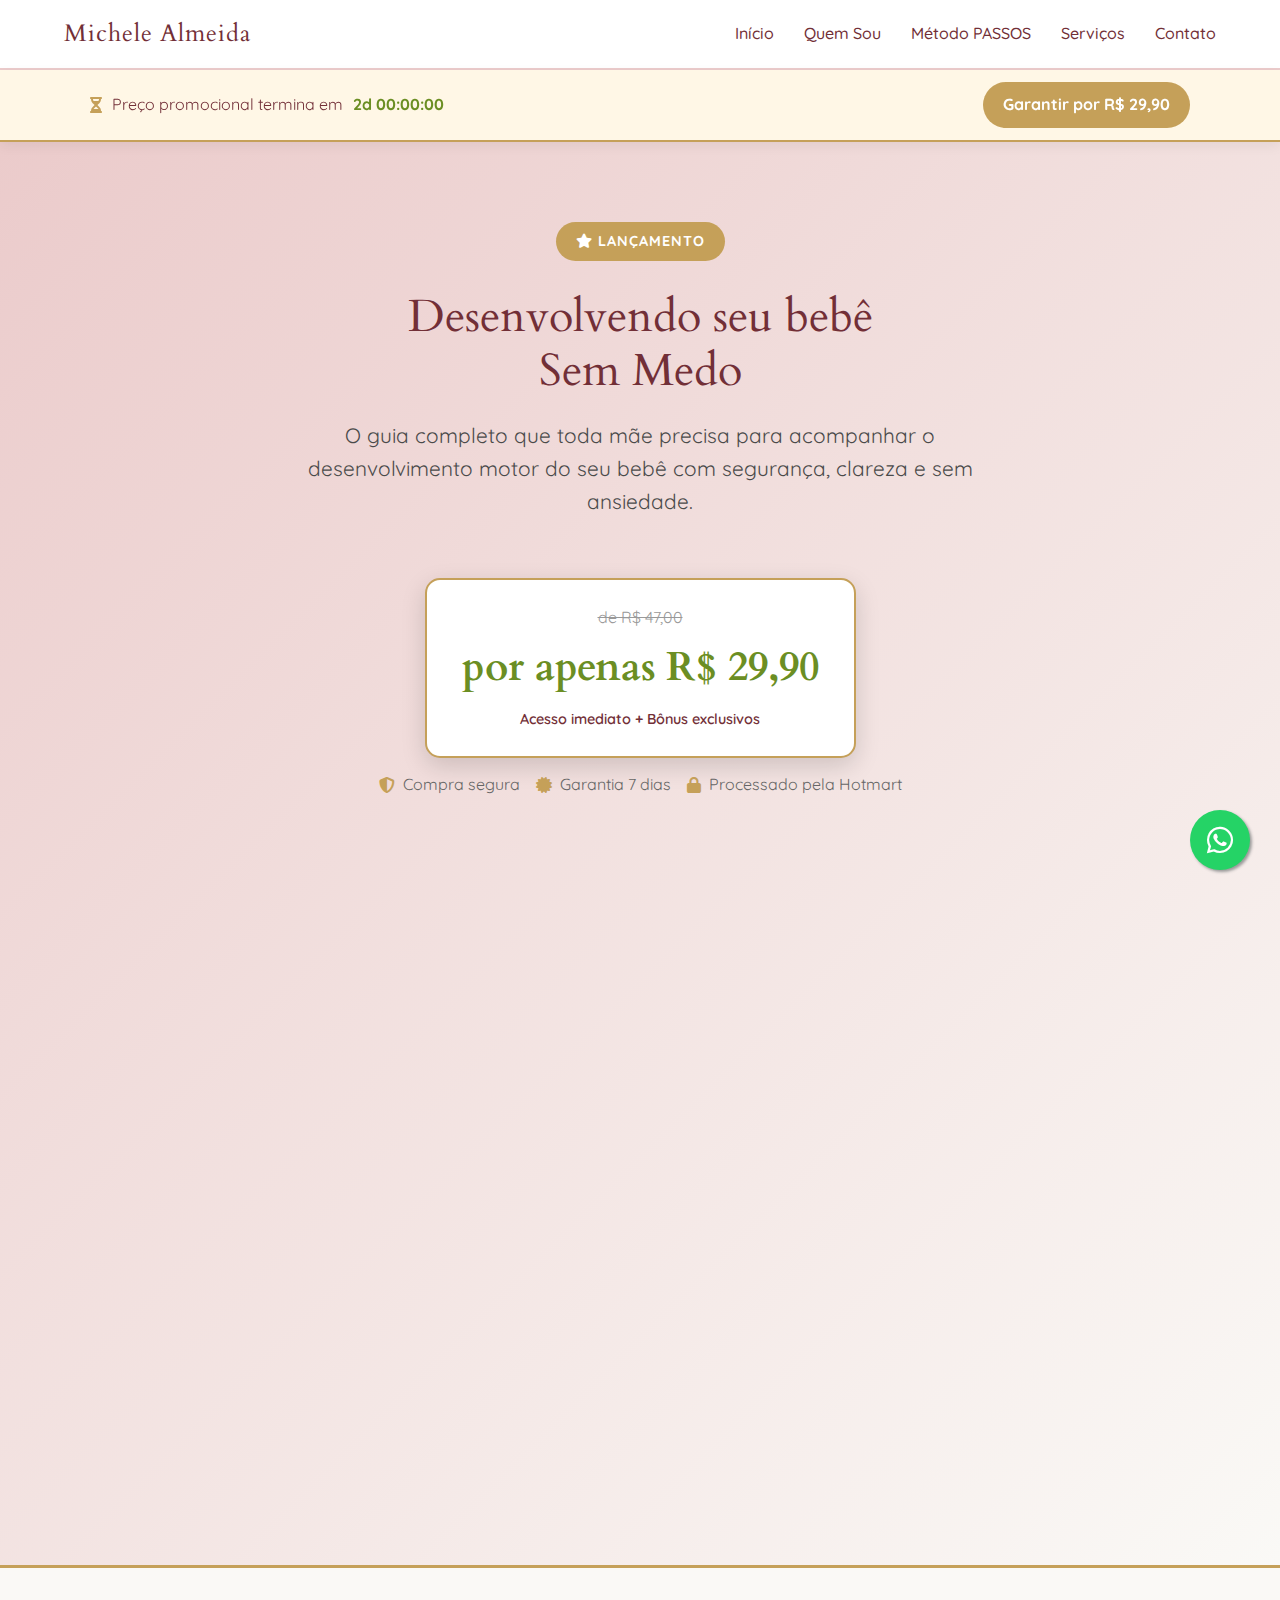
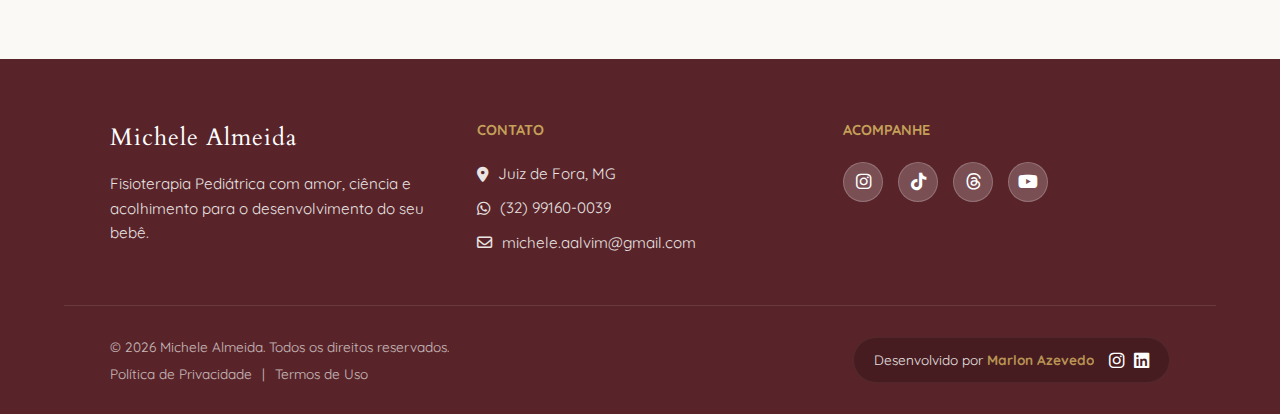
<file: ebook.html>
<!DOCTYPE html>
<html lang="pt-br">
<head>
    <meta charset="UTF-8">
    <meta name="viewport" content="width=device-width, initial-scale=1.0">
    <meta name="theme-color" content="#722F37">
    
    <title>Ebook: Desenvolvendo seu bebê Sem Medo | Michele Almeida</title>
    <link rel="icon" href="favicon.png" type="image/png">
    <meta name="description" content="Garanta seu ebook com marcos motores, atividades práticas e sinais de alerta. Acesso imediato via Hotmart.">
    <meta name="keywords" content="ebook gratuito, desenvolvimento infantil, marcos motores, fisioterapia pediátrica, michele almeida">

    <meta property="og:type" content="website">
    <link rel="canonical" href="https://www.michelealmeida.com.br/ebook.html">
    <meta property="og:title" content="Ebook: Desenvolvendo seu bebê Sem Medo">
    <meta property="og:description" content="Guia completo para acompanhar o desenvolvimento do seu bebê com segurança e sem ansiedade. Acesso imediato via Hotmart.">
    <meta property="og:image" content="https://www.michelealmeida.com.br/mokap-ebook.jpg">
        <script type="application/ld+json">
        {
            "@context": "https://schema.org",
            "@type": "Product",
            "name": "Ebook: Desenvolvendo seu bebê Sem Medo",
            "image": "https://www.michelealmeida.com.br/mokap-ebook.jpg",
            "description": "Guia prático com marcos motores, sinais de alerta e atividades para estimular seu bebê com segurança.
            ",
            "brand": {"@type": "Brand", "name": "Michele Almeida"},
            "offers": {
                "@type": "Offer",
                "url": "https://pay.hotmart.com/H103855095D",
                "priceCurrency": "BRL",
                "price": "29.90",
                "availability": "https://schema.org/InStock"
            }
        }
        </script>
    
    <link rel="preconnect" href="https://fonts.googleapis.com" crossorigin>
    <link rel="preconnect" href="https://fonts.gstatic.com" crossorigin>
    <link rel="preconnect" href="https://cdnjs.cloudflare.com" crossorigin>
    
    <link rel="stylesheet" href="https://cdnjs.cloudflare.com/ajax/libs/font-awesome/6.5.1/css/all.min.css">
    <link href="https://unpkg.com/aos@2.3.1/dist/aos.css" rel="stylesheet">
    <link rel="stylesheet" href="style.css">

    <style>
        /* --- ESTILOS ESPECÍFICOS DA LANDING PAGE DO EBOOK --- */
        
        .ebook-hero {
            background: linear-gradient(135deg, var(--rose) 0%, var(--off-white) 100%);
            padding: 80px 20px 60px 20px;
            text-align: center;
            border-bottom: 3px solid var(--dourado);
        }

        .ebook-hero h1 {
            font-size: 2.8rem;
            margin-bottom: 20px;
            color: var(--vinho);
            line-height: 1.2;
        }

        .ebook-hero .subtitle {
            font-size: 1.3rem;
            color: var(--texto-escuro);
            margin-bottom: 40px;
            max-width: 700px;
            margin-left: auto;
            margin-right: auto;
        }

        .ebook-badge {
            display: inline-block;
            background-color: var(--dourado);
            color: white;
            padding: 8px 20px;
            border-radius: 30px;
            font-weight: bold;
            font-size: 0.9rem;
            margin-bottom: 30px;
            text-transform: uppercase;
            letter-spacing: 1px;
        }

        .price-tag {
            background: white;
            padding: 25px 35px;
            border-radius: 15px;
            box-shadow: 0 8px 25px rgba(0,0,0,0.15);
            display: inline-block;
            margin-top: 20px;
            border: 2px solid var(--dourado);
        }

        .price-from {
            display: block;
            font-size: 1rem;
            color: #999;
            text-decoration: line-through;
            margin-bottom: 5px;
        }

        .price-now {
            display: block;
            font-size: 2.5rem;
            color: var(--verde);
            font-weight: bold;
            font-family: 'Cardo', serif;
            margin-bottom: 8px;
        }

        .price-note {
            display: block;
            font-size: 0.9rem;
            color: var(--vinho);
            font-weight: 600;
        }

        /* --- URGENCY BAR (BARRA DE URGÊNCIA) --- */
        .urgency-bar {
            position: sticky;
            top: 0;
            z-index: 1001;
            background: #fff7e6;
            border-bottom: 2px solid var(--dourado);
            padding: 12px 20px;
            box-shadow: 0 4px 12px rgba(0,0,0,0.06);
        }
        .urgency-content { 
            display: flex; 
            align-items: center; 
            justify-content: space-between; 
            gap: 15px; 
            flex-wrap: wrap; 
            max-width: 1100px; 
            margin: 0 auto; 
        }
        .urgency-left { display: inline-flex; align-items: center; gap: 10px; color: var(--vinho); }
        .urgency-left i { color: var(--dourado); }
        .countdown { display: inline-flex; align-items: center; gap: 8px; font-weight: 700; color: var(--verde); }
        .btn-urgency { 
            background: var(--dourado); color: #fff; border-radius: 30px; 
            padding: 10px 20px; text-decoration: none; font-weight: 700; 
        }
        .btn-urgency:hover { background: #d4b16a; }

        .ebook-cover {
            max-width: 400px;
            margin: 40px auto;
            padding: 20px;
            background: white;
            border-radius: 20px;
            box-shadow: 0 15px 40px rgba(0,0,0,0.1);
            position: relative;
        }

        .ebook-cover img {
            width: 100%;
            border-radius: 10px;
            border: 2px solid var(--rose);
        }

        .book-mockup {
            background: white;
            padding: 30px;
            border-radius: 15px;
            box-shadow: 0 10px 30px rgba(0,0,0,0.08);
            display: flex;
            align-items: center;
            justify-content: center;
            min-height: 500px;
            border: 2px solid var(--rose);
        }

        .book-placeholder {
            text-align: center;
            color: var(--vinho);
        }

        .book-placeholder i {
            font-size: 8rem;
            color: var(--dourado);
            margin-bottom: 20px;
            opacity: 0.7;
        }

        /* CTA Principal */
        .cta-section {
            background-color: var(--vinho);
            color: white;
            padding: 60px 20px;
            text-align: center;
        }

        .cta-section h2 {
            color: white;
            font-size: 2.2rem;
            margin-bottom: 20px;
        }

        .cta-section p {
            font-size: 1.1rem;
            margin-bottom: 40px;
            max-width: 600px;
            margin-left: auto;
            margin-right: auto;
        }

        .btn-cta-large {
            display: inline-flex;
            align-items: center;
            gap: 15px;
            background-color: var(--dourado);
            color: white;
            padding: 20px 50px;
            border-radius: 50px;
            text-decoration: none;
            font-weight: bold;
            font-size: 1.2rem;
            transition: all 0.3s;
            box-shadow: 0 5px 20px rgba(0,0,0,0.2);
        }

        .btn-cta-large:hover {
            transform: translateY(-3px);
            box-shadow: 0 8px 25px rgba(0,0,0,0.3);
            background-color: #d4b16a;
        }

        /* O que você vai aprender */
        .benefits-section {
            padding: 80px 20px;
            background-color: white;
        }

        .benefits-grid {
            display: grid;
            grid-template-columns: repeat(auto-fit, minmax(260px, 1fr));
            gap: 20px;
            max-width: 900px;
            margin: 40px auto 0 auto;
        }

        .benefit-card {
            background: white;
            padding: 25px 20px;
            border-radius: 12px;
            text-align: left;
            border: 1px solid #e8e8e8;
            transition: all 0.3s ease;
            box-shadow: 0 2px 8px rgba(0,0,0,0.04);
        }

        .benefit-card:hover {
            transform: translateY(-3px);
            box-shadow: 0 8px 20px rgba(0,0,0,0.1);
            border-color: var(--dourado);
        }

        .benefit-card i {
            font-size: 2rem;
            color: var(--verde);
            background: #f0f7f0;
            width: 50px;
            height: 50px;
            border-radius: 50%;
            display: flex;
            align-items: center;
            justify-content: center;
            margin-bottom: 15px;
        }

        .benefit-card h3 {
            font-size: 1.15rem;
            margin-bottom: 8px;
            color: var(--vinho);
            font-family: 'Cardo', serif;
        }

        .benefit-card p {
            color: #666;
            line-height: 1.5;
            font-size: 0.95rem;
        }

        /* Lista de conteúdos */
        .content-section {
            background: linear-gradient(to bottom, var(--off-white), white);
            padding: 80px 20px;
        }

        .content-list {
            max-width: 800px;
            margin: 40px auto 0 auto;
            background: white;
            border-radius: 15px;
            padding: 30px;
            box-shadow: 0 5px 20px rgba(0,0,0,0.08);
            border: 1px solid #e8e8e8;
        }

        .content-item {
            display: flex;
            align-items: flex-start;
            gap: 18px;
            margin-bottom: 20px;
            padding-bottom: 20px;
            border-bottom: 1px solid #f0f0f0;
        }

        .content-item:last-child {
            border-bottom: none;
            margin-bottom: 0;
            padding-bottom: 0;
        }

        .content-icon {
            background-color: var(--verde);
            color: white;
            min-width: 45px;
            width: 45px;
            height: 45px;
            border-radius: 50%;
            display: flex;
            align-items: center;
            justify-content: center;
            font-size: 1.3rem;
            flex-shrink: 0;
        }

        .content-text h4 {
            color: var(--vinho);
            margin-bottom: 5px;
            font-size: 1.05rem;
            font-family: 'Cardo', serif;
        }

        .content-text p {
            color: #666;
            line-height: 1.5;
            font-size: 0.9rem;
        }

        /* Para quem é */
        .target-section {
            background-color: var(--rose);
            padding: 60px 20px;
            text-align: center;
        }

        .target-section h2 {
            margin-bottom: 40px;
        }

        .target-tags {
            display: flex;
            flex-wrap: wrap;
            gap: 15px;
            justify-content: center;
            max-width: 900px;
            margin: 0 auto;
        }

        .tag {
            background-color: white;
            color: var(--vinho);
            padding: 12px 25px;
            border-radius: 25px;
            font-weight: 600;
            border: 2px solid var(--dourado);
            display: inline-flex;
            align-items: center;
            gap: 10px;
        }

        .tag i {
            color: var(--verde);
        }

        /* Responsividade */
        @media (max-width: 768px) {
            .urgency-content { justify-content: center; text-align: center; }
            .ebook-hero h1 {
                font-size: 2rem;
            }

            .ebook-hero .subtitle {
                font-size: 1.1rem;
            }

            .btn-cta-large {
                padding: 18px 35px;
                font-size: 1rem;
            }

            .benefits-grid {
                grid-template-columns: 1fr;
            }

            .content-list {
                padding: 25px;
            }
        }
    </style>
</head>

<body>

    <header>
        <a href="index.html" class="logo">Michele Almeida</a>
        <nav>
            <ul>
                <li><a href="index.html">Início</a></li>
                <li><a href="sobre.html">Quem Sou</a></li>
                <li><a href="metodo.html">Método PASSOS</a></li>
                <li><a href="servicos.html">Serviços</a></li>
                <li><a href="index.html#contato">Contato</a></li>
            </ul>
        </nav>
    </header>

    <!-- BARRA DE URGÊNCIA -->
    <div class="urgency-bar" role="region" aria-label="Oferta por tempo limitado">
        <div class="urgency-content">
            <div class="urgency-left">
                <i class="fas fa-hourglass-half"></i>
                <span>Preço promocional termina em</span>
                <span class="countdown" id="countdown-timer" aria-live="polite">--:--:--</span>
            </div>
            <a href="#" class="btn-urgency btn-comprar-hotmart" target="_blank" rel="noopener noreferrer">Garantir por R$ 29,90</a>
        </div>
    </div>

    <!-- HERO DO EBOOK -->
    <section class="ebook-hero" data-aos="fade-down">
        <div class="container">
            <div class="ebook-badge">
                <i class="fas fa-star"></i> Lançamento
            </div>
            <h1>Desenvolvendo seu bebê<br>Sem Medo</h1>
            <p class="subtitle">
                O guia completo que toda mãe precisa para acompanhar o desenvolvimento motor do seu bebê com segurança, clareza e sem ansiedade.
            </p>
            <div class="price-tag">
                <span class="price-from">de R$ 47,00</span>
                <span class="price-now">por apenas R$ 29,90</span>
                <span class="price-note">Acesso imediato + Bônus exclusivos</span>
            </div>
            <div class="trust-row" style="margin-top: 14px; display: flex; gap: 16px; align-items: center; justify-content: center; flex-wrap: wrap;">
                <span style="display:inline-flex; align-items:center; gap:8px; color:#666;"><i class="fas fa-shield-alt" style="color:var(--dourado);"></i> Compra segura</span>
                <span style="display:inline-flex; align-items:center; gap:8px; color:#666;"><i class="fas fa-certificate" style="color:var(--dourado);"></i> Garantia 7 dias</span>
                <span style="display:inline-flex; align-items:center; gap:8px; color:#666;"><i class="fas fa-lock" style="color:var(--dourado);"></i> Processado pela Hotmart</span>
            </div>
        </div>

        <!-- Mockup do Ebook -->
        <div class="container">
            <div class="ebook-cover" data-aos="zoom-in" data-aos-delay="200">
                <div class="book-mockup">
                    <img src="mokap-ebook.jpg" alt="Capa do ebook Desenvolvendo seu bebê Sem Medo" loading="lazy" decoding="async" style="width: 100%; border-radius: 10px; border: 2px solid var(--rose);">
                </div>
            </div>
        </div>
    </section>

    <!-- CTA PRINCIPAL -->
    <section class="cta-section" data-aos="fade-up">
        <div class="container">
            <h2>Garanta seu Ebook Agora</h2>
            <p>Acesso imediato após a compra. Pagamento 100% seguro via Hotmart. <strong>Oferta termina em <span id="countdown-inline-1">--:--:--</span></strong></p>
            <a href="#" id="btn-comprar-hotmart" class="btn-cta-large" target="_blank" rel="noopener noreferrer">
                <i class="fas fa-shopping-cart"></i> Comprar por R$ 29,90
            </a>
            <p style="font-size: 0.9rem; margin-top: 20px; opacity: 0.8;">
                <i class="fas fa-shield-alt"></i> Garantia de 7 dias ou seu dinheiro de volta
            </p>
        </div>
    </section>

    <!-- O QUE VOCÊ VAI APRENDER -->
    <section class="benefits-section" data-aos="fade-up">
        <div class="container" style="text-align: center;">
            <h2>O que você vai aprender</h2>
            <p style="max-width: 700px; margin: 10px auto 0 auto; color: #666; font-size: 1.1rem;">
                Um guia prático e objetivo para você ter clareza e segurança em cada etapa
            </p>

            <div class="benefits-grid">
                
                <div class="benefit-card" data-aos="fade-up" data-aos-delay="100">
                    <i class="fas fa-chart-line"></i>
                    <h3>Marcos Motores</h3>
                    <p>Saiba exatamente o que esperar em cada fase do desenvolvimento, do nascimento até andar.</p>
                </div>

                <div class="benefit-card" data-aos="fade-up" data-aos-delay="200">
                    <i class="fas fa-exclamation-triangle"></i>
                    <h3>Sinais de Alerta</h3>
                    <p>Identifique quando procurar ajuda profissional e o que observar no dia a dia.</p>
                </div>

                <div class="benefit-card" data-aos="fade-up" data-aos-delay="300">
                    <i class="fas fa-hands-helping"></i>
                    <h3>Atividades Práticas</h3>
                    <p>Exercícios e brincadeiras simples para estimular seu bebê em casa com segurança.</p>
                </div>

                <div class="benefit-card" data-aos="fade-up" data-aos-delay="100">
                    <i class="fas fa-baby"></i>
                    <h3>Posicionamento</h3>
                    <p>Como posicionar corretamente o bebê para dormir, brincar e evitar atrasos motores.</p>
                </div>

                <div class="benefit-card" data-aos="fade-up" data-aos-delay="200">
                    <i class="fas fa-check-circle"></i>
                    <h3>Checklist de Avaliação</h3>
                    <p>Ferramenta prática para acompanhar a evolução do seu bebê mês a mês.</p>
                </div>

                <div class="benefit-card" data-aos="fade-up" data-aos-delay="300">
                    <i class="fas fa-brain"></i>
                    <h3>Dicas de Especialista</h3>
                    <p>Conhecimento baseado em evidências científicas e anos de experiência clínica.</p>
                </div>

            </div>
        </div>
    </section>

    <!-- CONTEÚDO DETALHADO -->
    <section class="content-section" data-aos="fade-up">
        <div class="container" style="text-align: center;">
            <h2>O que tem dentro do ebook</h2>
            <p style="color: #666; margin-bottom: 20px;">Conteúdo completo e prático</p>

            <div class="content-list">
                
                <div class="content-item">
                    <div class="content-icon">
                        <i class="fas fa-star"></i>
                    </div>
                    <div class="content-text">
                        <h4>Introdução ao Desenvolvimento Motor</h4>
                        <p>Entenda como funciona o processo natural de desenvolvimento e por que cada etapa é importante.</p>
                    </div>
                </div>

                <div class="content-item">
                    <div class="content-icon">
                        <i class="fas fa-calendar-alt"></i>
                    </div>
                    <div class="content-text">
                        <h4>Marcos Motores Mês a Mês</h4>
                        <p>Linha do tempo detalhada com o que esperar em cada idade, do 0 aos 18 meses.</p>
                    </div>
                </div>

                <div class="content-item">
                    <div class="content-icon">
                        <i class="fas fa-search"></i>
                    </div>
                    <div class="content-text">
                        <h4>Sinais de Alerta e Quando Buscar Ajuda</h4>
                        <p>Aprenda a identificar quando algo não está evoluindo como esperado.</p>
                    </div>
                </div>

                <div class="content-item">
                    <div class="content-icon">
                        <i class="fas fa-gamepad"></i>
                    </div>
                    <div class="content-text">
                        <h4>Atividades e Estímulos para Casa</h4>
                        <p>Brincadeiras simples e eficazes para cada fase do desenvolvimento.</p>
                    </div>
                </div>

                <div class="content-item">
                    <div class="content-icon">
                        <i class="fas fa-bed"></i>
                    </div>
                    <div class="content-text">
                        <h4>Posicionamento Correto</h4>
                        <p>Como posicionar o bebê para dormir, brincar e prevenir problemas.</p>
                    </div>
                </div>

                <div class="content-item">
                    <div class="content-icon">
                        <i class="fas fa-clipboard-list"></i>
                    </div>
                    <div class="content-text">
                        <h4>Checklist de Acompanhamento</h4>
                        <p>Ferramenta prática em PDF para você imprimir e usar no dia a dia.</p>
                    </div>
                </div>

            </div>
        </div>
    </section>

    <!-- PARA QUEM É -->
    <section class="target-section" data-aos="fade-up">
        <div class="container">
            <h2>Este ebook é para você que é:</h2>
            
            <div class="target-tags">
                <span class="tag"><i class="fas fa-check"></i> Mãe de primeira viagem</span>
                <span class="tag"><i class="fas fa-check"></i> Gestante se preparando</span>
                <span class="tag"><i class="fas fa-check"></i> Pai presente e participativo</span>
                <span class="tag"><i class="fas fa-check"></i> Avó ou cuidadora</span>
                <span class="tag"><i class="fas fa-check"></i> Profissional da saúde</span>
                <span class="tag"><i class="fas fa-check"></i> Pessoa ansiosa com informações</span>
            </div>
        </div>
    </section>

    <!-- CTA FINAL -->
    <section class="cta-section" data-aos="fade-up">
        <div class="container">
            <h2>Comece Agora a Acompanhar o Desenvolvimento do Seu Bebê</h2>
            <p>Invista hoje e evite dúvidas amanhã. <strong>Preço promocional expira em <span id="countdown-inline-2">--:--:--</span></strong>.</p>
            <a href="#" class="btn-cta-large btn-comprar-hotmart" target="_blank" rel="noopener noreferrer">
                <i class="fas fa-shopping-cart"></i> Garantir Meu Ebook
            </a>
            <p style="font-size: 0.9rem; margin-top: 20px; opacity: 0.8;">
                <i class="fas fa-lock"></i> Pagamento processado pela Hotmart com total segurança
            </p>
        </div>
    </section>

    <!-- SOBRE A AUTORA -->
    <section style="padding: 80px 20px; background-color: white;" data-aos="fade-up">
        <div class="container" style="max-width: 900px; text-align: center;">
            <h2 style="margin-bottom: 30px;">Sobre a Autora</h2>
            
            <div style="display: flex; align-items: center; gap: 40px; flex-wrap: wrap; text-align: left;">
                <div style="flex: 1; min-width: 250px;">
                    <img src="MicheleProf.JPG" alt="Michele Almeida" loading="lazy" decoding="async" style="width: 100%; max-width: 300px; border-radius: 20px; border: 3px solid var(--rose); box-shadow: 0 10px 30px rgba(0,0,0,0.1);">
                </div>
                <div style="flex: 2; min-width: 300px;">
                    <h3 style="color: var(--vinho); margin-bottom: 15px;">Michele Almeida</h3>
                    <p style="color: var(--texto-escuro); line-height: 1.8; margin-bottom: 15px;">
                        Fisioterapeuta especialista em Desenvolvimento Motor Infantil, com anos de experiência clínica ajudando centenas de famílias a acompanharem o crescimento de seus bebês com segurança e sem neuras.
                    </p>
                    <p style="color: var(--texto-escuro); line-height: 1.8;">
                        Criadora do Método PASSOS e da Mentoria Premium, Michele combina evidência científica com acolhimento humano para transformar a ansiedade em conexão.
                    </p>
                </div>
            </div>
        </div>
    </section>

    <footer>
        <div class="footer-container container">
            <div class="footer-col">
                <h3 class="logo" style="color: #fff; margin-bottom: 15px;">Michele Almeida</h3>
                <p>Fisioterapia Pediátrica com amor, ciência e acolhimento para o desenvolvimento do seu bebê.</p>
            </div>
            <div class="footer-col">
                <h4>Contato</h4>
                <p><i class="fas fa-map-marker-alt"></i> Juiz de Fora, MG</p>
                <p><i class="fab fa-whatsapp"></i> (32) 99160-0039</p>
                <p><i class="far fa-envelope"></i> michele.aalvim@gmail.com</p>
            </div>
            <div class="footer-col">
                <h4>Acompanhe</h4>
                <div class="social-bar" style="justify-content: flex-start;">
                    <a href="https://www.instagram.com/Michele.aalvim" target="_blank" rel="noopener noreferrer" class="social-btn" title="Instagram"><i class="fab fa-instagram"></i></a>
                    <a href="https://www.tiktok.com/@fisio.michele.almeida" target="_blank" rel="noopener noreferrer" class="social-btn" title="TikTok"><i class="fab fa-tiktok"></i></a>
                    <a href="https://www.threads.net/@michele.aalvim?igshid=NTc4MTIwNjQ2YQ==" target="_blank" rel="noopener noreferrer" class="social-btn" title="Threads"><i class="fa-brands fa-threads"></i></a>
                    <a href="https://www.youtube.com/channel/UCJGUfn0X6CtIs7t9gC2FijA" target="_blank" rel="noopener noreferrer" class="social-btn" title="Canal no YouTube"><i class="fab fa-youtube"></i></a>
                </div>
            </div>
        </div>

        <hr class="footer-divider">

        <div class="container footer-bottom">
            <div class="legal-info">
                <p>&copy; 2026 Michele Almeida. Todos os direitos reservados.</p>
                <div class="legal-links">
                    <a href="privacidade.html">Política de Privacidade</a>
                    <span>|</span>
                    <a href="termos.html">Termos de Uso</a>
                </div>
            </div>

            <div class="developer-badge">
                <span>Desenvolvido por <strong>Marlon Azevedo</strong></span>
                <div class="dev-socials">
                    <a href="https://www.instagram.com/marlondouglasjf" target="_blank" rel="noopener noreferrer"><i class="fab fa-instagram"></i></a>
                    <a href="https://www.linkedin.com/in/marlon-azevedo-68a519156" target="_blank" rel="noopener noreferrer"><i class="fab fa-linkedin"></i></a>
                </div>
            </div>
        </div>
    </footer>

    <a href="https://wa.me/5532991600039" class="whatsapp-float" target="_blank" rel="noopener noreferrer" aria-label="Abrir conversa no WhatsApp">
        <i class="fab fa-whatsapp"></i>
    </a>



    <script src="https://unpkg.com/aos@2.3.1/dist/aos.js"></script>

    <script>
        // Iniciar Animações
        AOS.init({
            duration: 1000,
            once: true,
        });

        // CONFIGURAÇÃO DO LINK DA HOTMART
        // Substitua pela URL real do seu produto na Hotmart
        const HOTMART_LINK = 'https://pay.hotmart.com/H103855095D'; // Link oficial do produto na Hotmart

        // Atualiza todos os botões de compra e inicia contagem regressiva
        document.addEventListener('DOMContentLoaded', function() {
            const btnComprar = document.getElementById('btn-comprar-hotmart');
            const btnsComprarAll = document.querySelectorAll('.btn-comprar-hotmart');
            if (HOTMART_LINK) {
                if (btnComprar) btnComprar.href = HOTMART_LINK;
                btnsComprarAll.forEach(btn => btn.href = HOTMART_LINK);
            }

            // Countdown persistente (72h)
            const HOURS = 48;
            const storageKey = 'ebook_offer_deadline';
            let deadline = localStorage.getItem(storageKey);
            const now = Date.now();
            if (!deadline || Number(deadline) < now) {
                deadline = (now + HOURS * 60 * 60 * 1000).toString();
                localStorage.setItem(storageKey, deadline);
            }

            function formatTime(ms) {
                const totalSeconds = Math.max(0, Math.floor(ms / 1000));
                const days = Math.floor(totalSeconds / 86400);
                const hours = Math.floor((totalSeconds % 86400) / 3600);
                const minutes = Math.floor((totalSeconds % 3600) / 60);
                const seconds = totalSeconds % 60;
                const dStr = days > 0 ? days + 'd ' : '';
                return `${dStr}${String(hours).padStart(2,'0')}:${String(minutes).padStart(2,'0')}:${String(seconds).padStart(2,'0')}`;
            }

            function updateCountdown() {
                const end = Number(deadline);
                const diff = end - Date.now();
                const text = formatTime(diff);
                const els = [
                    document.getElementById('countdown-timer'),
                    document.getElementById('countdown-inline-1'),
                    document.getElementById('countdown-inline-2')
                ];
                els.forEach(el => { if (el) el.textContent = text; });
            }

            updateCountdown();
            setInterval(updateCountdown, 1000);
        });
    </script>
</body>
</html>
</file>
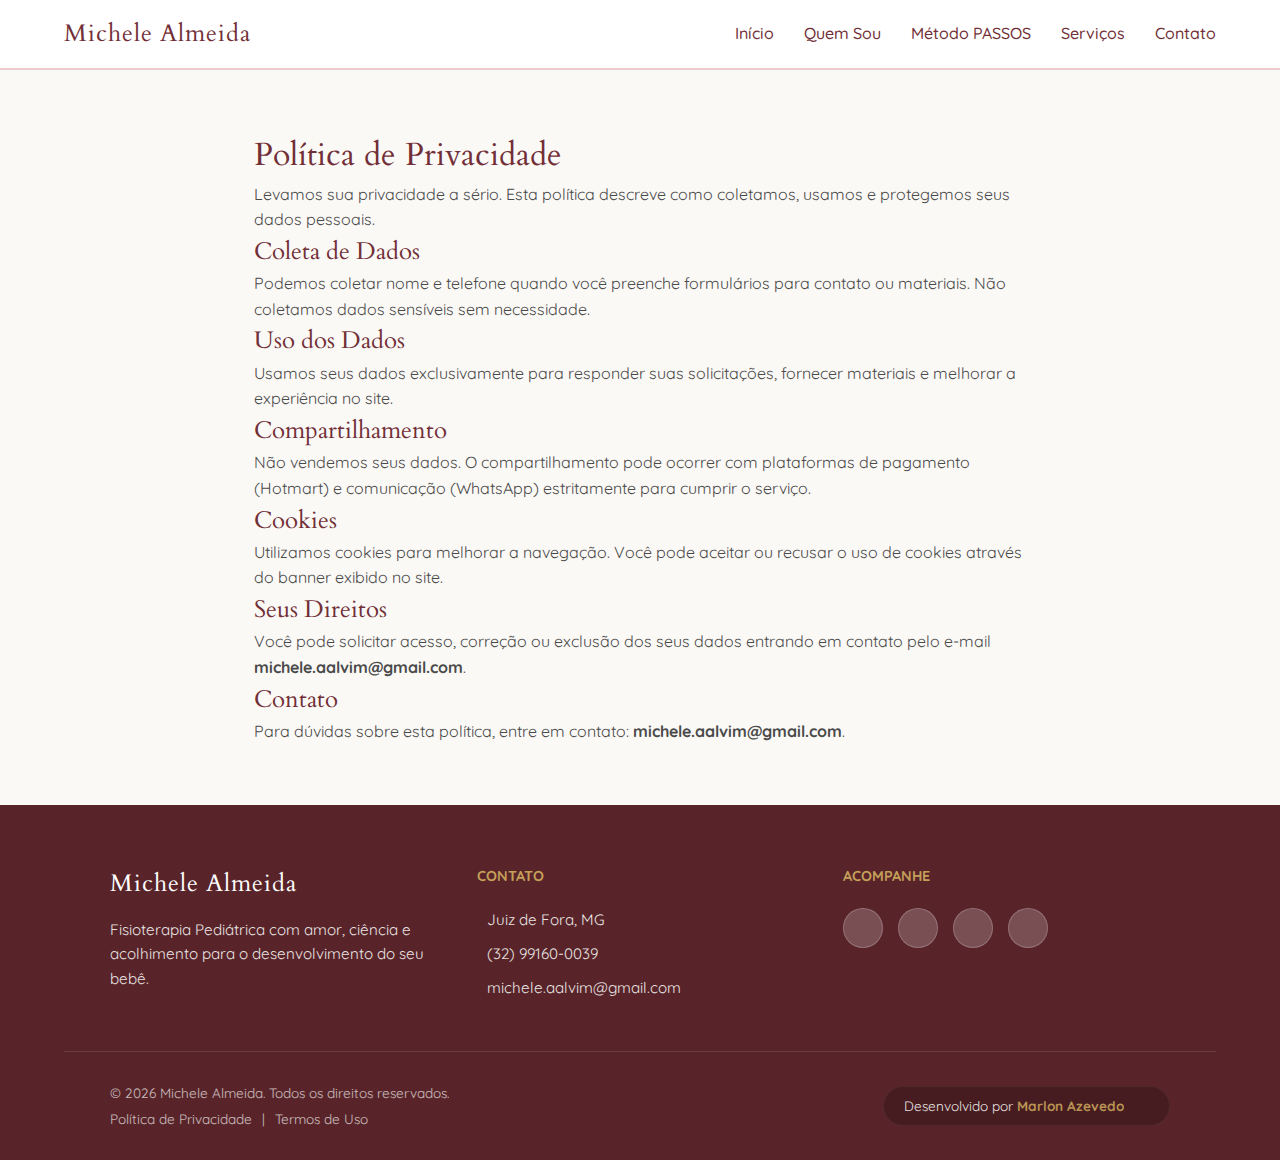
<file: privacidade.html>
<!DOCTYPE html>
<html lang="pt-br">
<head>
  <meta charset="UTF-8">
  <meta name="viewport" content="width=device-width, initial-scale=1.0">
  <title>Política de Privacidade | Michele Almeida</title>
  <link rel="icon" href="favicon.png" type="image/png">
  <link rel="stylesheet" href="style.css">
  <meta name="description" content="Política de Privacidade do site Michele Almeida. Saiba como tratamos seus dados.">
</head>
<body>
  <header>
    <a href="index.html" class="logo">Michele Almeida</a>
    <nav>
      <ul>
        <li><a href="index.html">Início</a></li>
        <li><a href="sobre.html">Quem Sou</a></li>
        <li><a href="metodo.html">Método PASSOS</a></li>
        <li><a href="servicos.html">Serviços</a></li>
        <li><a href="index.html#contato">Contato</a></li>
      </ul>
    </nav>
  </header>

  <section class="container" style="max-width: 900px;">
    <h1>Política de Privacidade</h1>
    <p>Levamos sua privacidade a sério. Esta política descreve como coletamos, usamos e protegemos seus dados pessoais.</p>

    <h2>Coleta de Dados</h2>
    <p>Podemos coletar nome e telefone quando você preenche formulários para contato ou materiais. Não coletamos dados sensíveis sem necessidade.</p>

    <h2>Uso dos Dados</h2>
    <p>Usamos seus dados exclusivamente para responder suas solicitações, fornecer materiais e melhorar a experiência no site.</p>

    <h2>Compartilhamento</h2>
    <p>Não vendemos seus dados. O compartilhamento pode ocorrer com plataformas de pagamento (Hotmart) e comunicação (WhatsApp) estritamente para cumprir o serviço.</p>

    <h2>Cookies</h2>
    <p>Utilizamos cookies para melhorar a navegação. Você pode aceitar ou recusar o uso de cookies através do banner exibido no site.</p>

    <h2>Seus Direitos</h2>
    <p>Você pode solicitar acesso, correção ou exclusão dos seus dados entrando em contato pelo e-mail <strong>michele.aalvim@gmail.com</strong>.</p>

    <h2>Contato</h2>
    <p>Para dúvidas sobre esta política, entre em contato: <strong>michele.aalvim@gmail.com</strong>.</p>
  </section>

  <footer>
    <div class="footer-container container">
      <div class="footer-col">
        <h3 class="logo" style="color: #fff; margin-bottom: 15px;">Michele Almeida</h3>
        <p>Fisioterapia Pediátrica com amor, ciência e acolhimento para o desenvolvimento do seu bebê.</p>
      </div>
      <div class="footer-col">
        <h4>Contato</h4>
        <p><i class="fas fa-map-marker-alt"></i> Juiz de Fora, MG</p>
        <p><i class="fab fa-whatsapp"></i> (32) 99160-0039</p>
        <p><i class="far fa-envelope"></i> michele.aalvim@gmail.com</p>
      </div>
      <div class="footer-col">
        <h4>Acompanhe</h4>
        <div class="social-bar" style="justify-content: flex-start;">
          <a href="https://www.instagram.com/Michele.aalvim" target="_blank" rel="noopener noreferrer" class="social-btn" title="Instagram"><i class="fab fa-instagram"></i></a>
          <a href="https://www.tiktok.com/@fisio.michele.almeida" target="_blank" rel="noopener noreferrer" class="social-btn" title="TikTok"><i class="fab fa-tiktok"></i></a>
          <a href="https://www.threads.net/@michele.aalvim?igshid=NTc4MTIwNjQ2YQ==" target="_blank" rel="noopener noreferrer" class="social-btn" title="Threads"><i class="fa-brands fa-threads"></i></a>
          <a href="https://www.youtube.com/channel/UCJGUfn0X6CtIs7t9gC2FijA" target="_blank" rel="noopener noreferrer" class="social-btn" title="Canal no YouTube"><i class="fab fa-youtube"></i></a>
        </div>
      </div>
    </div>
    <hr class="footer-divider">
    <div class="container footer-bottom">
      <div class="legal-info">
        <p>&copy; 2026 Michele Almeida. Todos os direitos reservados.</p>
        <div class="legal-links">
          <a href="privacidade.html">Política de Privacidade</a>
          <span>|</span>
          <a href="termos.html">Termos de Uso</a>
        </div>
      </div>
      <div class="developer-badge">
        <span>Desenvolvido por <strong>Marlon Azevedo</strong></span>
        <div class="dev-socials">
          <a href="https://www.instagram.com/marlondouglasjf" target="_blank" rel="noopener noreferrer"><i class="fab fa-instagram"></i></a>
          <a href="https://www.linkedin.com/in/marlon-azevedo-68a519156" target="_blank" rel="noopener noreferrer"><i class="fab fa-linkedin"></i></a>
        </div>
      </div>
    </div>
  </footer>
</body>
</html>
</file>
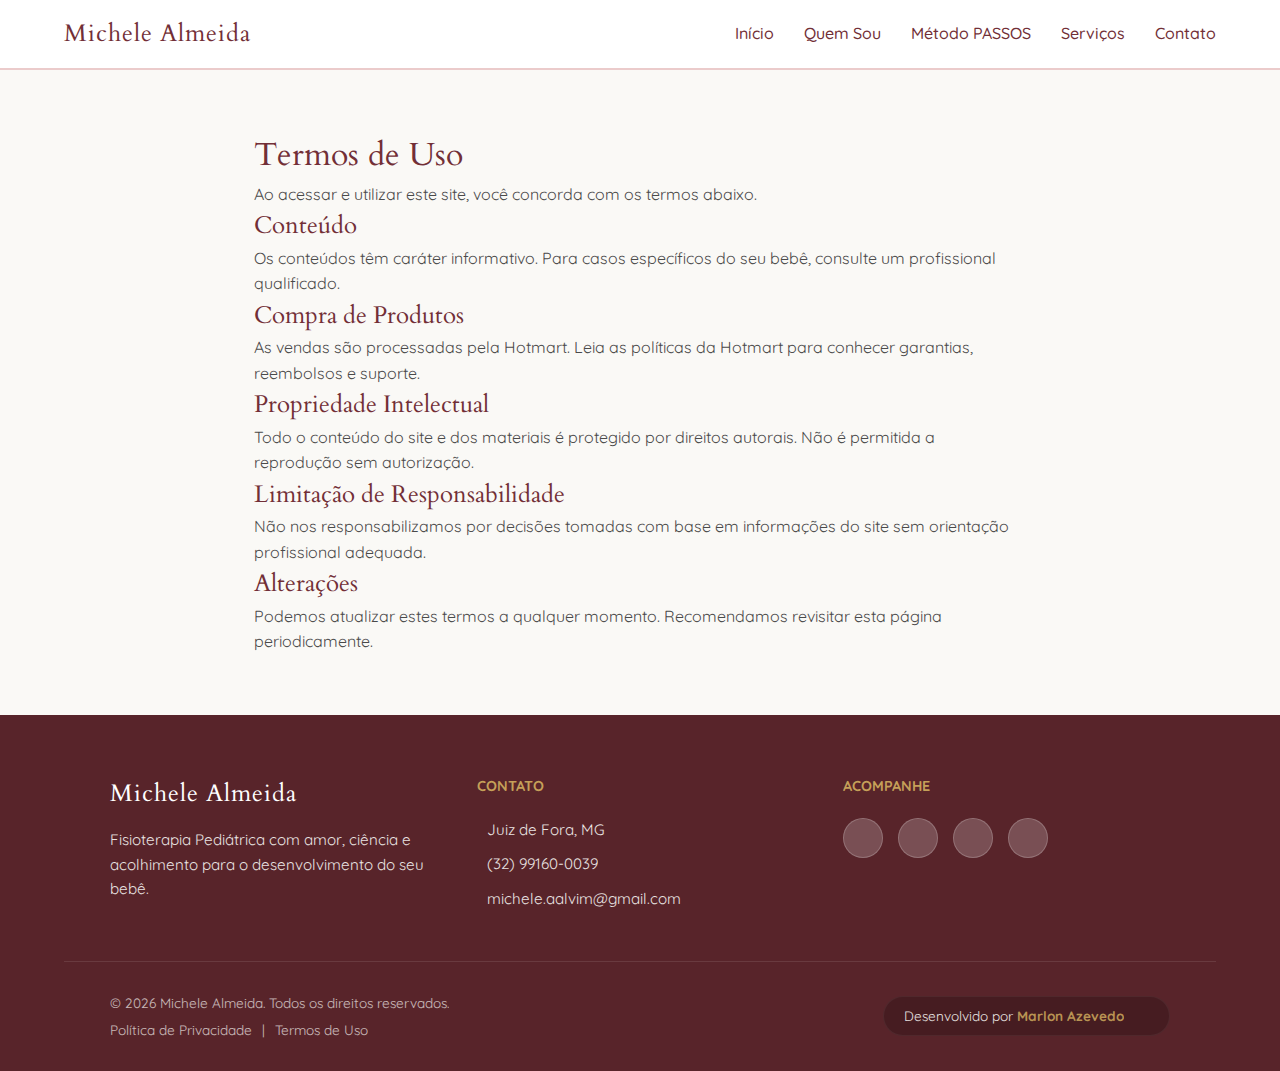
<file: termos.html>
<!DOCTYPE html>
<html lang="pt-br">
<head>
  <meta charset="UTF-8">
  <meta name="viewport" content="width=device-width, initial-scale=1.0">
  <title>Termos de Uso | Michele Almeida</title>
  <link rel="icon" href="favicon.png" type="image/png">
  <link rel="stylesheet" href="style.css">
  <meta name="description" content="Termos de Uso do site Michele Almeida.">
</head>
<body>
  <header>
    <a href="index.html" class="logo">Michele Almeida</a>
    <nav>
      <ul>
        <li><a href="index.html">Início</a></li>
        <li><a href="sobre.html">Quem Sou</a></li>
        <li><a href="metodo.html">Método PASSOS</a></li>
        <li><a href="servicos.html">Serviços</a></li>
        <li><a href="index.html#contato">Contato</a></li>
      </ul>
    </nav>
  </header>

  <section class="container" style="max-width: 900px;">
    <h1>Termos de Uso</h1>
    <p>Ao acessar e utilizar este site, você concorda com os termos abaixo.</p>

    <h2>Conteúdo</h2>
    <p>Os conteúdos têm caráter informativo. Para casos específicos do seu bebê, consulte um profissional qualificado.</p>

    <h2>Compra de Produtos</h2>
    <p>As vendas são processadas pela Hotmart. Leia as políticas da Hotmart para conhecer garantias, reembolsos e suporte.</p>

    <h2>Propriedade Intelectual</h2>
    <p>Todo o conteúdo do site e dos materiais é protegido por direitos autorais. Não é permitida a reprodução sem autorização.</p>

    <h2>Limitação de Responsabilidade</h2>
    <p>Não nos responsabilizamos por decisões tomadas com base em informações do site sem orientação profissional adequada.</p>

    <h2>Alterações</h2>
    <p>Podemos atualizar estes termos a qualquer momento. Recomendamos revisitar esta página periodicamente.</p>
  </section>

  <footer>
    <div class="footer-container container">
      <div class="footer-col">
        <h3 class="logo" style="color: #fff; margin-bottom: 15px;">Michele Almeida</h3>
        <p>Fisioterapia Pediátrica com amor, ciência e acolhimento para o desenvolvimento do seu bebê.</p>
      </div>
      <div class="footer-col">
        <h4>Contato</h4>
        <p><i class="fas fa-map-marker-alt"></i> Juiz de Fora, MG</p>
        <p><i class="fab fa-whatsapp"></i> (32) 99160-0039</p>
        <p><i class="far fa-envelope"></i> michele.aalvim@gmail.com</p>
      </div>
      <div class="footer-col">
        <h4>Acompanhe</h4>
        <div class="social-bar" style="justify-content: flex-start;">
          <a href="https://www.instagram.com/Michele.aalvim" target="_blank" rel="noopener noreferrer" class="social-btn" title="Instagram"><i class="fab fa-instagram"></i></a>
          <a href="https://www.tiktok.com/@fisio.michele.almeida" target="_blank" rel="noopener noreferrer" class="social-btn" title="TikTok"><i class="fab fa-tiktok"></i></a>
          <a href="https://www.threads.net/@michele.aalvim?igshid=NTc4MTIwNjQ2YQ==" target="_blank" rel="noopener noreferrer" class="social-btn" title="Threads"><i class="fa-brands fa-threads"></i></a>
          <a href="https://www.youtube.com/channel/UCJGUfn0X6CtIs7t9gC2FijA" target="_blank" rel="noopener noreferrer" class="social-btn" title="Canal no YouTube"><i class="fab fa-youtube"></i></a>
        </div>
      </div>
    </div>
    <hr class="footer-divider">
    <div class="container footer-bottom">
      <div class="legal-info">
        <p>&copy; 2026 Michele Almeida. Todos os direitos reservados.</p>
        <div class="legal-links">
          <a href="privacidade.html">Política de Privacidade</a>
          <span>|</span>
          <a href="termos.html">Termos de Uso</a>
        </div>
      </div>
      <div class="developer-badge">
        <span>Desenvolvido por <strong>Marlon Azevedo</strong></span>
        <div class="dev-socials">
          <a href="https://www.instagram.com/marlondouglasjf" target="_blank" rel="noopener noreferrer"><i class="fab fa-instagram"></i></a>
          <a href="https://www.linkedin.com/in/marlon-azevedo-68a519156" target="_blank" rel="noopener noreferrer"><i class="fab fa-linkedin"></i></a>
        </div>
      </div>
    </div>
  </footer>
</body>
</html>
</file>
<file: style.css>
/* style.css - Design System Michele Almeida (Versão Final Completa) */

@import url('https://fonts.googleapis.com/css2?family=Cardo:ital,wght@0,400;0,700;1,400&family=Quicksand:wght@300;400;500;600&display=swap');

:root {
    --vinho: #722F37;
    --off-white: #FAF9F6;
    --rose: #EBCBCB;
    --dourado: #C5A059;
    --verde: #6B8E23;
    --texto-escuro: #4A4A4A;
}

/* --- Configurações Base e UX --- */
* { margin: 0; padding: 0; box-sizing: border-box; }

html {
    scroll-behavior: smooth; /* Rolagem Suave */
}

body { 
    background-color: var(--off-white); 
    font-family: 'Quicksand', sans-serif; 
    color: var(--texto-escuro); 
    line-height: 1.6; 
}

h1, h2, h3, h4 { 
    font-family: 'Cardo', serif; 
    color: var(--vinho); 
    font-weight: normal; 
}

/* --- Animação de Entrada (Fade In) --- */
@keyframes fadeIn {
    from { opacity: 0; transform: translateY(20px); }
    to { opacity: 1; transform: translateY(0); }
}

/* Animação personalizada para textos da hero */
@keyframes fadeInUp {
    from { 
        opacity: 0;
        transform: translateY(30px);
    }
    to { 
        opacity: 1;
        transform: translateY(0);
    }
}

.animate-text {
    opacity: 0;
    animation: fadeInUp 0.8s ease-out forwards;
}

.animate-text.delay-1 {
    animation-delay: 0.3s;
}

.animate-text.delay-2 {
    animation-delay: 0.6s;
}

.animate-text.delay-3 {
    animation-delay: 0.9s;
}

.animate-text.delay-4 {
    animation-delay: 1.2s;
}

/* Aplica animação nas seções principais */
header, section, footer {
    animation: fadeIn 0.8s ease-out forwards;
}

/* --- Layout Geral --- */
section { padding: 60px 5%; }
.container { max-width: 1100px; margin: 0 auto; }

/* --- Navegação --- */
header { 
    background-color: #fff; 
    padding: 15px 5%; 
    display: flex; 
    justify-content: space-between; 
    align-items: center; 
    border-bottom: 2px solid var(--rose); 
    position: sticky; 
    top: 0; 
    z-index: 1000; 
}

.logo { 
    font-family: 'Cardo', serif; 
    font-size: 1.5rem; 
    color: var(--vinho); 
    text-decoration: none; 
    letter-spacing: 1px; 
}

/* Botão Hambúrguer (escondido no desktop) */
.menu-toggle {
    display: none;
    flex-direction: column;
    justify-content: space-between;
    width: 30px;
    height: 24px;
    background: transparent;
    border: none;
    cursor: pointer;
    padding: 0;
    z-index: 1001;
}

.menu-toggle span {
    width: 100%;
    height: 3px;
    background-color: var(--vinho);
    border-radius: 2px;
    transition: all 0.3s ease;
}

/* Animação do X quando menu está aberto */
.menu-toggle.active span:nth-child(1) {
    transform: rotate(45deg) translate(8px, 8px);
}

.menu-toggle.active span:nth-child(2) {
    opacity: 0;
}

.menu-toggle.active span:nth-child(3) {
    transform: rotate(-45deg) translate(7px, -7px);
}

nav ul { list-style: none; display: flex; gap: 30px; }

nav a { 
    text-decoration: none; 
    color: var(--vinho); 
    font-weight: 500; 
    font-size: 1rem; 
    transition: color 0.3s; 
}

nav a:hover, nav a.active { 
    color: var(--dourado); 
    border-bottom: 1px solid var(--dourado); 
}

/* --- Botões --- */
.btn {
    display: inline-flex;
    align-items: center;
    gap: 10px;
    background-color: var(--verde);
    color: #fff;
    padding: 12px 30px;
    border-radius: 30px;
    text-decoration: none;
    font-weight: 600;
    transition: transform 0.3s ease, background-color 0.3s;
    border: 1px solid transparent;
    cursor: pointer;
}

.btn:hover {
    transform: translateY(-2px);
    background-color: #55751a;
}

.btn-outline {
    background-color: transparent;
    border: 1px solid var(--vinho);
    color: var(--vinho);
}

.btn-outline:hover {
    background-color: var(--vinho);
    color: #fff;
}

/* --- Hero Section (Fullscreen Mobile com foto de fundo) --- */
.hero { 
    position: relative;
    display: flex;
    flex-direction: column;
    align-items: center;
    justify-content: flex-end;
    min-height: 100vh;
    overflow: hidden;
    padding: 0;
}

/* Imagem de fundo (escondida no desktop) */
.hero-bg-img {
    display: none;
    position: absolute;
    top: 0;
    left: 0;
    width: 100%;
    height: 100%;
    object-fit: cover;
    object-position: center top;
    z-index: 0;
}

/* Overlay escuro sobre a imagem */
.hero-overlay {
    display: none;
    position: absolute;
    top: 0;
    left: 0;
    width: 100%;
    height: 100%;
    background: linear-gradient(to bottom, rgba(0,0,0,0.1) 0%, rgba(0,0,0,0.2) 50%, rgba(114, 47, 55, 0.8) 100%);
    z-index: 1;
}

/* Container do conteúdo */
.hero-content {
    position: relative;
    z-index: 2;
    width: 100%;
    max-width: 1100px;
    margin: 0 auto;
    padding: 40px 5% 30px 5%;
    display: flex;
    align-items: center;
    justify-content: center;
}

.hero-text { 
    flex: 1;
    text-align: center;
}

.hero-greeting {
    font-size: 1.2rem;
    color: var(--texto-escuro);
    margin-bottom: 10px;
    font-weight: 400;
}

.hero-text h1 { 
    font-size: 3rem;
    margin-bottom: 15px;
    line-height: 1.2;
    color: var(--vinho);
}

.hero-subtitle {
    font-size: 1.15rem;
    margin-bottom: 25px;
    color: var(--texto-escuro);
    max-width: 700px;
    margin-left: auto;
    margin-right: auto;
    line-height: 1.5;
}

.hero-text .btn {
    margin-top: 10px;
}

/* Ícones sociais na parte inferior */
.hero-social-bottom {
    position: relative;
    z-index: 2;
    width: 100%;
    text-align: center;
    padding: 20px 5% 40px 5%;
}

.social-label {
    margin-bottom: 15px;
    font-weight: 600;
    color: var(--texto-escuro);
    font-size: 0.95rem;
}

.hero-social-container { 
    display: flex;
    gap: 15px;
    justify-content: center;
    align-items: center;
    flex-wrap: wrap;
}

/* --- Faixa do Ebook --- */
.feature-strip {
    background: linear-gradient(135deg, #fff, #fffbf0);
    border: 1px solid var(--rose);
    border-radius: 18px;
    padding: 40px 30px;
    margin: 30px auto;
    box-shadow: 0 10px 30px rgba(0, 0, 0, 0.05);
}

.feature-strip__content {
    display: flex;
    align-items: center;
    justify-content: space-between;
    gap: 30px;
    flex-wrap: wrap;
}

.feature-strip__text h2 { margin-bottom: 12px; }
.feature-strip__text p { max-width: 520px; font-size: 1.05rem; }

.feature-strip__cta {
    display: flex;
    flex-direction: column;
    align-items: flex-start;
    gap: 10px;
    min-width: 220px;
}

.eyebrow {
    text-transform: uppercase;
    letter-spacing: 1px;
    font-size: 0.85rem;
    color: var(--dourado);
    font-weight: 700;
    margin-bottom: 8px;
}

.cta-note {
    font-size: 0.9rem;
    color: #666;
}

/* --- Banner de Contato (Home) --- */
.contact-banner {
    background-color: var(--vinho);
    color: #fff;
    padding: 60px 20px;
    margin-top: 40px;
}

.contact-content {
    display: flex;
    justify-content: space-between;
    align-items: center;
    flex-wrap: wrap;
    gap: 20px;
}
.contact-content h2 { color: #fff; }

/* --- ESTILOS DOS CARDS DE SERVIÇOS --- */
.cards-container {
    display: flex;
    justify-content: center;
    align-items: flex-start;
    flex-wrap: wrap;
    gap: 30px;
    margin-top: 40px;
}

.card {
    background: #fff;
    border: 1px solid #eee;
    border-radius: 15px;
    padding: 30px 20px;
    width: 320px;
    box-shadow: 0 5px 15px rgba(0,0,0,0.05);
    transition: transform 0.3s ease;
    display: flex;
    flex-direction: column;
    text-align: center;
    position: relative;
}

.card:hover { transform: translateY(-5px); border-color: var(--dourado); }

/* Destaque (Mentoria) */
.card-highlight {
    border: 2px solid var(--dourado);
    transform: scale(1.05);
    z-index: 2;
    background: linear-gradient(to bottom, #fff, #fffbf0);
}
.card-highlight:hover { transform: scale(1.08); }

.badge {
    background-color: var(--dourado);
    color: white;
    padding: 5px 15px;
    border-radius: 20px;
    font-size: 0.8rem;
    font-weight: bold;
    position: absolute;
    top: -15px;
    left: 50%;
    transform: translateX(-50%);
    text-transform: uppercase;
    white-space: nowrap;
}

/* --- ÍCONES SOCIAIS DO TOPO (ESTILO INVERTIDO) --- */
.hero-social-btn {
    display: inline-flex;
    align-items: center;
    justify-content: center;
    width: 50px;
    height: 50px;
    border-radius: 50%;
    
    /* Desktop: Fundo transparente, Borda e Ícone Vinho */
    background-color: rgba(255, 255, 255, 0.9); 
    border: 2px solid var(--vinho); 
    color: var(--vinho);            
    
    font-size: 1.3rem;
    text-decoration: none;
    transition: all 0.3s ease;
    box-shadow: 0 2px 8px rgba(0, 0, 0, 0.15);
}

/* HOVER: Fundo Vinho, Ícone Branco */
.hero-social-btn:hover {
    background-color: var(--vinho);
    color: #fff;
    border-color: var(--vinho);
    transform: translateY(-3px);
    box-shadow: 0 4px 12px rgba(114, 47, 55, 0.4);
}

.card h3 { margin-bottom: 10px; font-size: 1.5rem; color: var(--vinho); }
.price, .price-desc { display: block; color: #666; margin-bottom: 10px; font-weight: 500; }
.gold-standard { font-style: italic; color: var(--vinho); font-size: 0.9rem; margin-bottom: 20px; }

.features { list-style: none; padding: 0; text-align: left; margin-bottom: 30px; flex-grow: 1; }
.features li { margin-bottom: 10px; font-size: 0.95rem; color: #555; display: flex; gap: 10px; }
.features i { color: var(--verde); margin-top: 4px; }

/* --- FAQ (Michele Responde) --- */
.faq-section { background-color: var(--off-white); border-top: 1px solid #eee; }
.faq-grid { max-width: 800px; margin: 40px auto 0 auto; text-align: left; }
.faq-item { background: #fff; margin-bottom: 15px; border-radius: 10px; box-shadow: 0 2px 5px rgba(0,0,0,0.05); border: 1px solid #eee; overflow: hidden; }
.faq-item summary { padding: 20px; cursor: pointer; font-weight: bold; color: var(--vinho); list-style: none; display: flex; justify-content: space-between; align-items: center; }
.faq-item summary::after { content: '+'; font-size: 1.5rem; color: var(--dourado); }
.faq-item[open] summary::after { content: '-'; }
.faq-item p { padding: 0 20px 20px 20px; color: #555; border-top: 1px solid #f9f9f9; }

/* --- Lista Método PASSOS (Timeline) --- */
.passos-container { display: flex; flex-direction: column; gap: 20px; margin-top: 40px; }
.passo-item { display: flex; align-items: center; background: #fff; border-radius: 15px; box-shadow: 0 4px 10px rgba(0,0,0,0.03); border: 1px solid rgba(114, 47, 55, 0.1); overflow: hidden; transition: transform 0.3s ease; }
.passo-item:hover { transform: translateX(10px); border-color: var(--dourado); }
.passo-letter-box { background-color: var(--vinho); color: var(--dourado); width: 80px; min-height: 120px; display: flex; align-items: center; justify-content: center; font-family: 'Cardo', serif; font-size: 3rem; flex-shrink: 0; }
.passo-content { padding: 20px 30px; flex: 1; }
.passo-content h3 { margin-bottom: 5px; font-size: 1.4rem; color: var(--vinho); }

/* --- Depoimentos --- */
.testimonials { background-color: #fff; text-align: center; }
.testimonial-grid { display: flex; flex-wrap: wrap; gap: 30px; justify-content: center; margin-top: 40px; }
.testimonial-card { background-color: var(--off-white); padding: 30px; border-radius: 20px; max-width: 350px; box-shadow: 0 5px 15px rgba(0,0,0,0.05); border: 1px solid var(--rose); position: relative; text-align: left; }
.testimonial-card::before { content: '"'; font-family: 'Cardo', serif; font-size: 5rem; color: var(--dourado); position: absolute; top: -10px; left: 20px; opacity: 0.3; }
.testimonial-text { font-style: italic; color: var(--texto-escuro); margin-bottom: 20px; position: relative; z-index: 1; }
.client-name { font-family: 'Cardo', serif; font-weight: bold; color: var(--vinho); display: block; }
.client-baby { font-size: 0.85rem; color: #888; }

/* --- FOOTER PROFISSIONAL --- */
footer { 
    background-color: #58242a; /* Tom vinho escuro */
    color: var(--off-white); 
    padding: 60px 0 30px 0; 
    font-size: 0.95rem;
}

.footer-container {
    display: flex;
    justify-content: space-between;
    flex-wrap: wrap;
    gap: 40px;
    padding: 0 20px;
    margin-bottom: 40px;
}

.footer-col { flex: 1; min-width: 250px; }
.footer-col h4 { color: var(--dourado); margin-bottom: 20px; font-weight: bold; text-transform: uppercase; font-size: 0.9rem; font-family: 'Quicksand', sans-serif;}
.footer-col p { margin-bottom: 10px; display: flex; align-items: center; gap: 10px; opacity: 0.9; }

/* Sociais da Cliente */
.social-bar { display: flex; gap: 15px; }
.social-btn { 
    display: inline-flex; align-items: center; justify-content: center; 
    width: 40px; height: 40px; border-radius: 50%; 
    background-color: rgba(255,255,255,0.2); color: #fff; 
    font-size: 1.1rem; text-decoration: none; 
    transition: all 0.3s; border: 1px solid rgba(255,255,255,0.2); 
}
.social-btn:hover { background-color: var(--dourado); border-color: var(--dourado); transform: translateY(-3px); }

/* Linha Divisória */
.footer-divider {
    border: 0;
    border-top: 1px solid rgba(255, 255, 255, 0.1);
    margin: 0 auto 30px auto;
    width: 90%;
}

/* --- BARRA INFERIOR (LEGAL + DEV) --- */
.footer-bottom {
    display: flex;
    justify-content: space-between;
    align-items: center;
    flex-wrap: wrap;
    gap: 20px;
    padding: 0 20px;
    font-size: 0.85rem;
}

/* Lado Esquerdo: Legal */
.legal-info p { opacity: 0.7; margin-bottom: 5px; }
.legal-links { display: flex; gap: 10px; opacity: 0.7; }
.legal-links a { color: var(--off-white); text-decoration: none; transition: color 0.3s; }
.legal-links a:hover { color: var(--dourado); text-decoration: underline; }

/* Lado Direito: Desenvolvedor */
.developer-badge {
    display: flex;
    align-items: center;
    gap: 15px;
    background-color: rgba(0,0,0,0.2); 
    padding: 8px 20px;
    border-radius: 30px;
    border: 1px solid rgba(255,255,255,0.05);
}

.developer-badge span { opacity: 0.9; }
.developer-badge strong { color: var(--dourado); }

.dev-socials { display: flex; gap: 10px; }
.dev-socials a { color: #fff; font-size: 1.1rem; transition: color 0.3s; }
.dev-socials a:hover { color: var(--dourado); }

/* --- Banner de Cookies (LGPD) --- */
.cookie-banner {
    position: fixed;
    bottom: 20px;
    left: 20px;
    right: 100px; /* Não cobre o botão do Whats */
    max-width: 600px;
    background-color: #fff;
    padding: 15px 25px;
    border-radius: 10px;
    box-shadow: 0 5px 20px rgba(0,0,0,0.1);
    border: 1px solid var(--rose);
    display: none; /* JS controla isso */
    align-items: center;
    justify-content: space-between;
    gap: 20px;
    z-index: 999;
}

.cookie-banner p { font-size: 0.9rem; margin: 0; color: var(--texto-escuro); }
.cookie-banner a { color: var(--vinho); font-weight: bold; }

.btn-cookie {
    background-color: var(--vinho);
    color: #fff;
    border: none;
    padding: 8px 20px;
    border-radius: 5px;
    cursor: pointer;
    font-weight: bold;
    transition: background 0.3s;
}
.btn-cookie:hover { background-color: var(--dourado); }

/* --- WhatsApp Float --- */
.whatsapp-float { 
    position: fixed; bottom: 30px; right: 30px; 
    background-color: #25D366; color: #FFF; 
    width: 60px; height: 60px; border-radius: 50%; 
    text-align: center; font-size: 30px; 
    box-shadow: 2px 2px 3px #999; z-index: 1000; 
    display: flex; align-items: center; justify-content: center; 
    text-decoration: none; transition: transform 0.3s; 
}
.whatsapp-float:hover { transform: scale(1.1); background-color: #20ba5a; }

/* --- Responsividade Mobile --- */
@media (max-width: 768px) {
    /* Menu hambúrguer aparece */
    .menu-toggle {
        display: flex;
    }
    
    /* Menu escondido por padrão */
    nav {
        position: fixed;
        top: 0;
        right: -100%;
        width: 280px;
        height: 100vh;
        background-color: #fff;
        box-shadow: -5px 0 15px rgba(0,0,0,0.1);
        transition: right 0.3s ease;
        padding-top: 80px;
        z-index: 999;
    }
    
    /* Menu aberto */
    nav.active {
        right: 0;
    }
    
    nav ul {
        flex-direction: column;
        gap: 0;
        padding: 20px;
    }
    
    nav ul li {
        border-bottom: 1px solid var(--rose);
    }
    
    nav ul li a {
        display: block;
        padding: 15px 10px;
        border-bottom: none !important;
    }
    
    /* Hero fullscreen no mobile */
    .hero {
        min-height: 100vh;
        justify-content: flex-end;
        padding-bottom: 0;
    }
    
    .hero-bg-img {
        display: block;
    }
    
    .hero-overlay {
        display: block;
    }
    
    .hero-content {
        padding: 0 5%;
        position: absolute;
        bottom: 180px;
        left: 0;
        right: 0;
    }
    
    .hero-text {
        color: #fff;
        text-align: center;
    }
    
    .hero-greeting {
        color: #fff;
        font-size: 0.95rem;
    }
    
    .hero-text h1 {
        font-size: 2rem;
        color: #fff;
        margin-bottom: 10px;
    }
    
    .hero-subtitle {
        color: #fff;
        font-size: 1rem;
        line-height: 1.5;
        margin-bottom: 15px;
    }
    
    /* Botão do WhatsApp no mobile - escondido inicialmente */
    .hero-text .btn {
        margin-top: 10px;
        display: inline-flex;
        opacity: 0;
        transform: translateY(20px);
        transition: opacity 0.5s ease, transform 0.5s ease;
    }
    
    .hero-text .btn.show {
        opacity: 1;
        transform: translateY(0);
    }
    
    /* No mobile, hero-social-bottom fica fixo na parte inferior */
    .hero-text .hero-social-bottom {
        position: fixed;
        bottom: -150px;
        left: 0;
        right: 0;
        background: rgba(255, 255, 255, 0.85);
        backdrop-filter: blur(8px);
        padding: 15px 5%;
        border-radius: 20px 20px 0 0;
        box-shadow: 0 -3px 15px rgba(0, 0, 0, 0.15);
        transition: bottom 0.5s ease;
        z-index: 100;
        margin-top: 0;
        text-align: center;
    }
    
    .hero-text .hero-social-bottom.show {
        bottom: 0;
    }
    
    .social-label {
        color: var(--vinho);
        font-size: 0.85rem;
        font-weight: 700;
        margin-bottom: 10px;
    }
    
    .hero-social-container {
        justify-content: center;
    }
    
    /* Ícones sociais mais visíveis no mobile */
    .hero-social-btn {
        width: 50px;
        height: 50px;
        font-size: 1.4rem;
        background-color: #fff;
        border: 2px solid var(--vinho);
        color: var(--vinho);
        box-shadow: 0 2px 8px rgba(0, 0, 0, 0.15);
    }
    
    /* Ajustes gerais */
    .card-highlight { transform: scale(1); }
    .passo-item { flex-direction: column; text-align: center; }
    .passo-letter-box { width: 100%; height: 60px; min-height: auto; }
    .contact-content { flex-direction: column; text-align: center; }
    .feature-strip { padding: 30px 20px; }
    .feature-strip__content { flex-direction: column; align-items: flex-start; }
    .feature-strip__cta { width: 100%; }
    .footer-container { flex-direction: column; }
    .footer-bottom { flex-direction: column; text-align: center; gap: 30px; }
    .legal-links { justify-content: center; }
    .developer-badge { width: 100%; justify-content: center; }
    .cookie-banner { flex-direction: column; text-align: center; right: 20px; bottom: 100px; }
}

/* --- MODAL DE CAPTURA (LEAD) --- */
.modal-overlay {
    display: none; /* Escondido por padrão */
    position: fixed;
    top: 0;
    left: 0;
    width: 100%;
    height: 100%;
    background-color: rgba(0, 0, 0, 0.6); /* Fundo escuro transparente */
    z-index: 2000; /* Fica em cima de tudo */
    align-items: center;
    justify-content: center;
    animation: fadeIn 0.3s ease;
}

.modal-box {
    background-color: #fff;
    padding: 30px;
    width: 90%;
    max-width: 400px;
    border-radius: 15px;
    position: relative;
    box-shadow: 0 10px 25px rgba(0,0,0,0.2);
    border: 2px solid var(--rose);
}

.close-modal {
    position: absolute;
    top: 10px;
    right: 15px;
    font-size: 1.5rem;
    color: #999;
    cursor: pointer;
    font-weight: bold;
    transition: color 0.3s;
}

.close-modal:hover { color: var(--vinho); }

.input-group {
    margin-bottom: 15px;
    text-align: left;
}

.input-group label {
    display: block;
    margin-bottom: 5px;
    font-weight: bold;
    font-size: 0.9rem;
    color: var(--vinho);
}

.input-group input {
    width: 100%;
    padding: 10px;
    border: 1px solid #ccc;
    border-radius: 8px;
    font-family: 'Quicksand', sans-serif;
    outline: none;
    transition: border 0.3s;
}

.input-group input:focus {
    border-color: var(--dourado);
}

/* --- AJUSTE DAS SETAS E ESPAÇAMENTO --- */

/* 1. Criamos um corredor vazio nas laterais para as setas caberem */
.swiper {
    width: 100%;
    /* Topo: 20px | Direita: 50px | Baixo: 50px | Esquerda: 50px */
    padding: 20px 50px 50px 50px !important; 
}

/* 2. Estilo das Setas */
.swiper-button-next, .swiper-button-prev {
    color: var(--vinho) !important; /* Cor Vinho */
    transform: scale(0.6); /* Tamanho delicado */
    font-weight: bold;
    transition: color 0.3s;
    z-index: 10; /* Garante que fique na frente */
}

/* 3. Posicionamento para fora dos cards */
.swiper-button-prev { left: 5px !important; }
.swiper-button-next { right: 5px !important; }

.swiper-button-next:hover, .swiper-button-prev:hover {
    color: var(--dourado) !important; /* Dourado ao passar o mouse */
}

/* 4. REGRA DE OURO: CELULAR/TABLET */
@media (max-width: 992px) {
    /* No celular, removemos o corredor lateral para aproveitar a tela toda */
    .swiper {
        padding: 20px 0 50px 0 !important;
    }

    /* E escondemos as setas */
    .swiper-button-next, .swiper-button-prev {
        display: none !important; 
    }
}

/* --- DESKTOP: Layout tradicional com imagem ao lado --- */
@media (min-width: 769px) {
    .hero {
        min-height: 85vh;
        flex-direction: row;
        justify-content: center;
        align-items: center;
    }
    
    .hero-content {
        display: grid;
        grid-template-columns: 1fr 1fr;
        gap: 60px;
        align-items: center;
        padding: 60px 5%;
    }
    
    .hero-text {
        text-align: left;
    }
    
    .hero-text h1 {
        font-size: 3.2rem;
    }
    
    .hero-greeting {
        font-size: 1.3rem;
    }
    
    .hero-subtitle {
        font-size: 1.25rem;
        margin-left: 0;
    }
    
    /* No desktop, botão e ícones aparecem normalmente */
    .hero-text .btn {
        opacity: 1;
        transform: translateY(0);
    }
    
    /* Ícones sociais no desktop - abaixo do botão WhatsApp */
    .hero-text .hero-social-bottom {
        position: relative;
        bottom: auto;
        left: auto;
        transform: none;
        width: 100%;
        padding: 0;
        background: transparent;
        box-shadow: none;
        text-align: left;
        margin-top: 25px;
        transition: none;
    }
    
    .social-label {
        display: block;
        color: var(--texto-escuro);
        font-size: 0.9rem;
        margin-bottom: 15px;
        font-weight: 600;
    }
    
    .hero-social-container {
        justify-content: flex-start;
        gap: 12px;
    }
    
    /* Ícones sociais desktop - estilo original */
    .hero-social-btn {
        background-color: rgba(255, 255, 255, 0.9);
        border: 2px solid var(--vinho);
        color: var(--vinho);
        width: 50px;
        height: 50px;
        font-size: 1.3rem;
        box-shadow: 0 2px 8px rgba(0, 0, 0, 0.15);
    }
    
    .hero-social-btn:hover {
        background-color: var(--vinho);
        color: #fff;
        border-color: var(--vinho);
        transform: translateY(-3px);
        box-shadow: 0 4px 12px rgba(114, 47, 55, 0.4);
    }
    
    /* Imagem ao lado no desktop */
    .hero-content::after {
        content: '';
        background-image: url('blackmichele.jpeg');
        background-size: cover;
        background-position: center;
        border-radius: 200px 200px 30px 30px;
        border: 4px solid var(--rose);
        box-shadow: 15px 15px 0px var(--dourado);
        min-height: 600px;
    }
}
</file>
